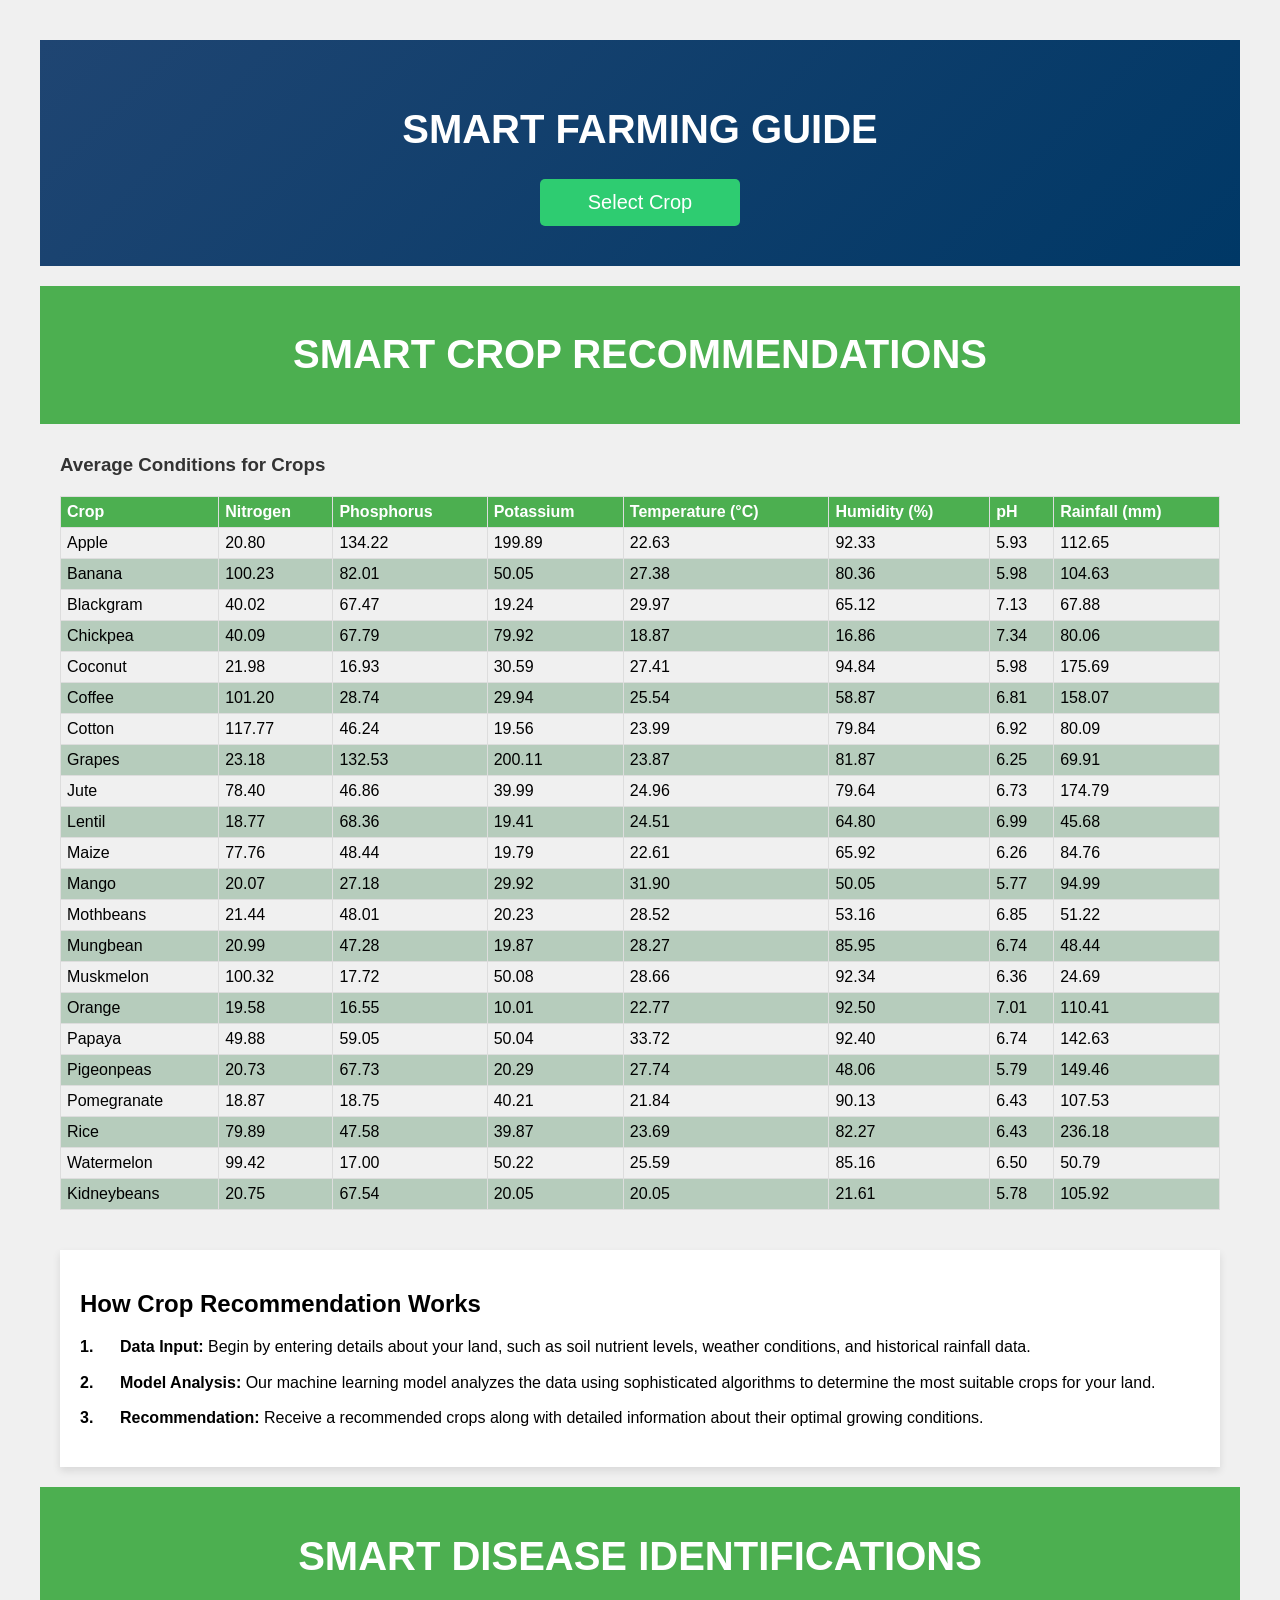
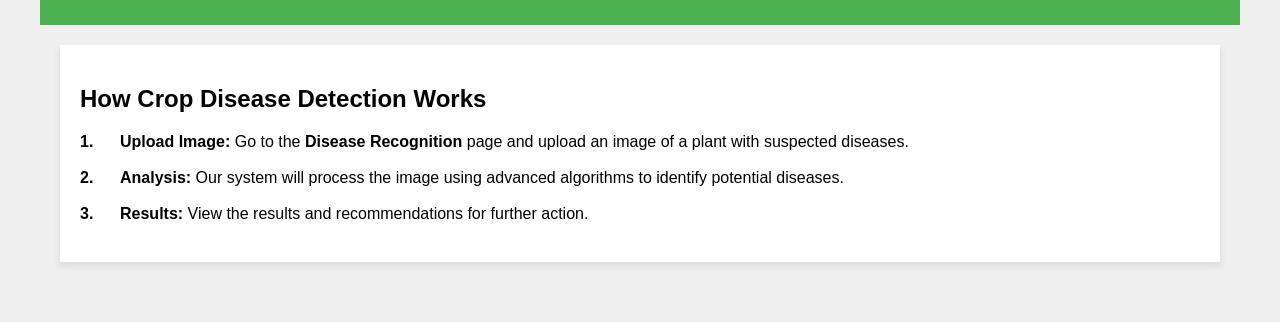
<file: Smart-Farming-guide/index.html>
<!DOCTYPE html>
<html lang="en">
  <head>
    <meta charset="UTF-8" />
    <meta name="viewport" content="width=device-width, initial-scale=1.0" />
    <title>Guidance</title>
    <link rel="stylesheet" href="styles.css" />
  </head>

  <body>
    <div class="container">
      <header class="hero">
        <h1>SMART FARMING GUIDE</h1>
        <div class="dropdown">
          <button class="dropbtn" onclick="toggleDropdown()">
            Select Crop
          </button>
          <div id="dropdownContent" class="dropdown-content">
            <a href="#" onclick="showCrop('apple')">Apple</a>
            <a href="#" onclick="showCrop('banana')">Banana</a>
            <a href="#" onclick="showCrop('blackgram')">Black gram</a>
            <a href="#" onclick="showCrop('chickpea')">Chickpea</a>
            <a href="#" onclick="showCrop('coffee')">Coffee</a>
            <a href="#" onclick="showCrop('coconut')">Coconut</a>
            <a href="#" onclick="showCrop('cotton')">Cotton</a>
            <a href="#" onclick="showCrop('grapes')">Grapes</a>
            <a href="#" onclick="showCrop('jute')">Jute</a>
            <a href="#" onclick="showCrop('kidneybeans')">Kidneybeans</a>
            <a href="#" onclick="showCrop('lentil')">Lentil</a>
            <a href="#" onclick="showCrop('maize')">Maize</a>
            <a href="#" onclick="showCrop('mungbean')">Mung bean</a>
            <a href="#" onclick="showCrop('mothbeans')">Moth beans</a>
            <a href="#" onclick="showCrop('muskmelon')">Muskmelon</a>
            <a href="#" onclick="showCrop('orange')">Orange</a>
            <a href="#" onclick="showCrop('papaya')">Papaya</a>
            <a href="#" onclick="showCrop('pigeonpeas')">Pigeon peas</a>
            <a href="#" onclick="showCrop('pomegranate')">Pomegranate</a>
            <a href="#" onclick="showCrop('rice')">Rice</a>
            <a href="#" onclick="showCrop('watermelon')">Watermelon</a>
            <a href="#" onclick="showCrop('mango')">Mango</a>
          </div>
        </div>
      </header>
      <div id="cropInfo" class="crop-info">
        <!-- Crop information will be displayed here -->
      </div>
    </div>

    <header>
      <h1>SMART CROP RECOMMENDATIONS</h1>
    </header>
    <main>
      <!-- <section id="model-intro">
        <p>
          Our crop recommendation model leverages machine learning to analyze
          key factors such as soil nutrients, weather conditions, and rainfall
          to provide informed agricultural decisions. By training multiple
          models, we've honed the accuracy and precision of our recommendations,
          ensuring that you receive the best advice for your land.
        </p>
      </section>
      <section id="explore-crops">
        <h2>Explore Optimal Crops</h2>
        <p>
          Discover the ideal crops for your land by exploring the average
          conditions required for each crop. Our model takes into account
          nitrogen, phosphorus, potassium levels, temperature, humidity, pH, and
          rainfall to suggest the most suitable crops.
        </p>
      </section> -->
      <section id="crops-table">
        <h3>Average Conditions for Crops</h3>
        <table id="crop-table">
          <thead>
            <tr>
              <th>Crop</th>
              <th>Nitrogen</th>
              <th>Phosphorus</th>
              <th>Potassium</th>
              <th>Temperature (°C)</th>
              <th>Humidity (%)</th>
              <th>pH</th>
              <th>Rainfall (mm)</th>
            </tr>
          </thead>
          <tbody>
            <!-- Table rows will be inserted here by JavaScript -->
          </tbody>
        </table>
      </section>
    </main>

    <section id="crop-recommendation-how-it-works">
      <h2>How Crop Recommendation Works</h2>
      <ol>
        <li>
          <strong>Data Input:</strong> Begin by entering details about your
          land, such as soil nutrient levels, weather conditions, and historical
          rainfall data.
        </li>
        <li>
          <strong>Model Analysis:</strong> Our machine learning model analyzes
          the data using sophisticated algorithms to determine the most suitable
          crops for your land.
        </li>
        <li>
          <strong>Recommendation:</strong> Receive a recommended crops
          along with detailed information about their optimal growing
          conditions.
        </li>
      </ol>
    </section>

    <header>
      <h1>SMART DISEASE IDENTIFICATIONS</h1>
    </header>

    <!-- <section id="smart-disease-detection">
      <p>
        Our mission is to help in identifying plant diseases efficiently. Upload
        an image of a plant, and our system will analyze it to detect any signs
        of diseases. Together, let's protect our crops and ensure a healthier
        harvest!
      </p>
    </section> -->

    <section id="crop-recommendation-how-it-works">
      <h2>How Crop Disease Detection Works</h2>
      <ol>
        <li>
          <strong>Upload Image:</strong> Go to the
          <strong>Disease Recognition</strong> page and upload an image of a
          plant with suspected diseases.
        </li>
        <li>
          <strong>Analysis:</strong> Our system will process the image using
          advanced algorithms to identify potential diseases.
        </li>
        <li>
          <strong>Results:</strong> View the results and recommendations for
          further action.
        </li>
      </ol>
    </section>

    <!-- <section id="about-project">
      <h2>About</h2>
      <p>
        This dataset is recreated using offline augmentation from the original
        dataset. The original dataset can be found on this GitHub repo.
      </p>
      <h3>Content</h3>
      <ul>
        <li>train (70295 images)</li>
        <li>test (33 images)</li>
        <li>validation (17572 images)</li>
      </ul>
    </section> -->

    
    <script src="script.js"></script>
  </body>
</html>
</file>
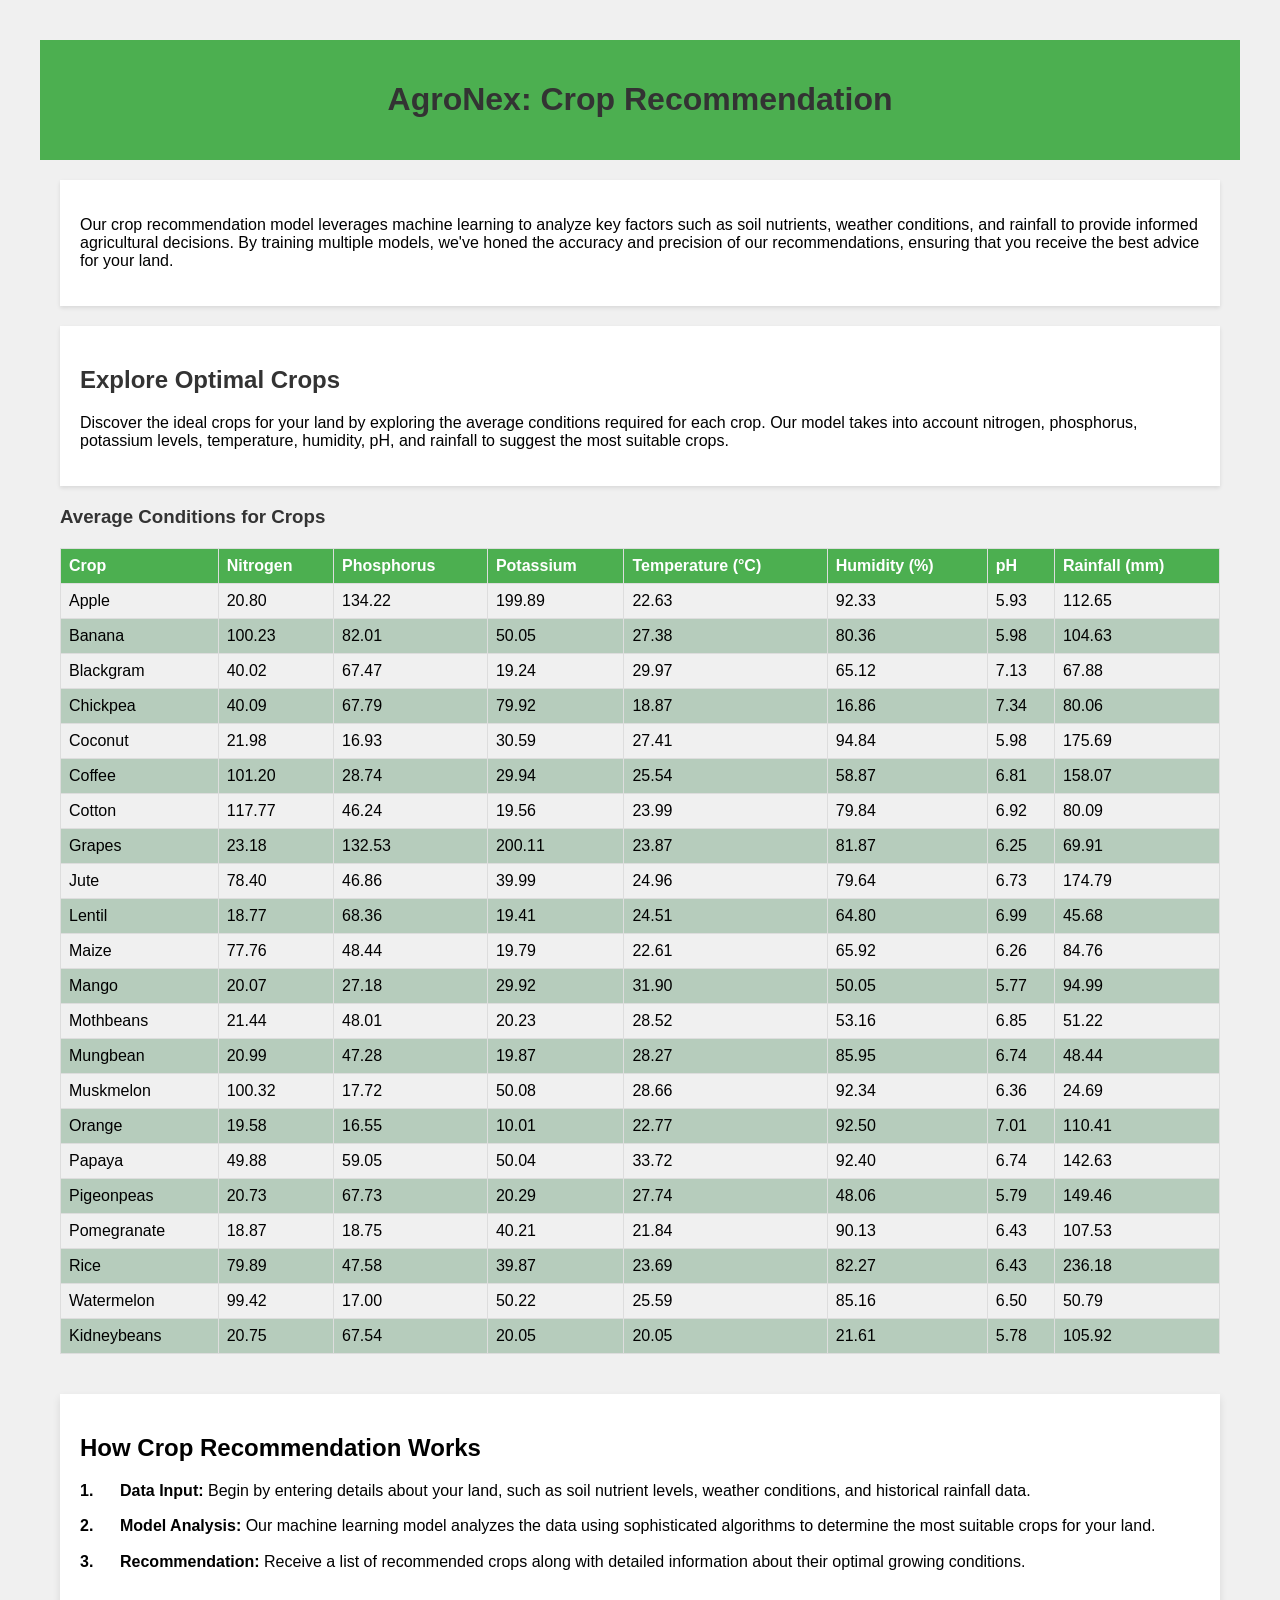
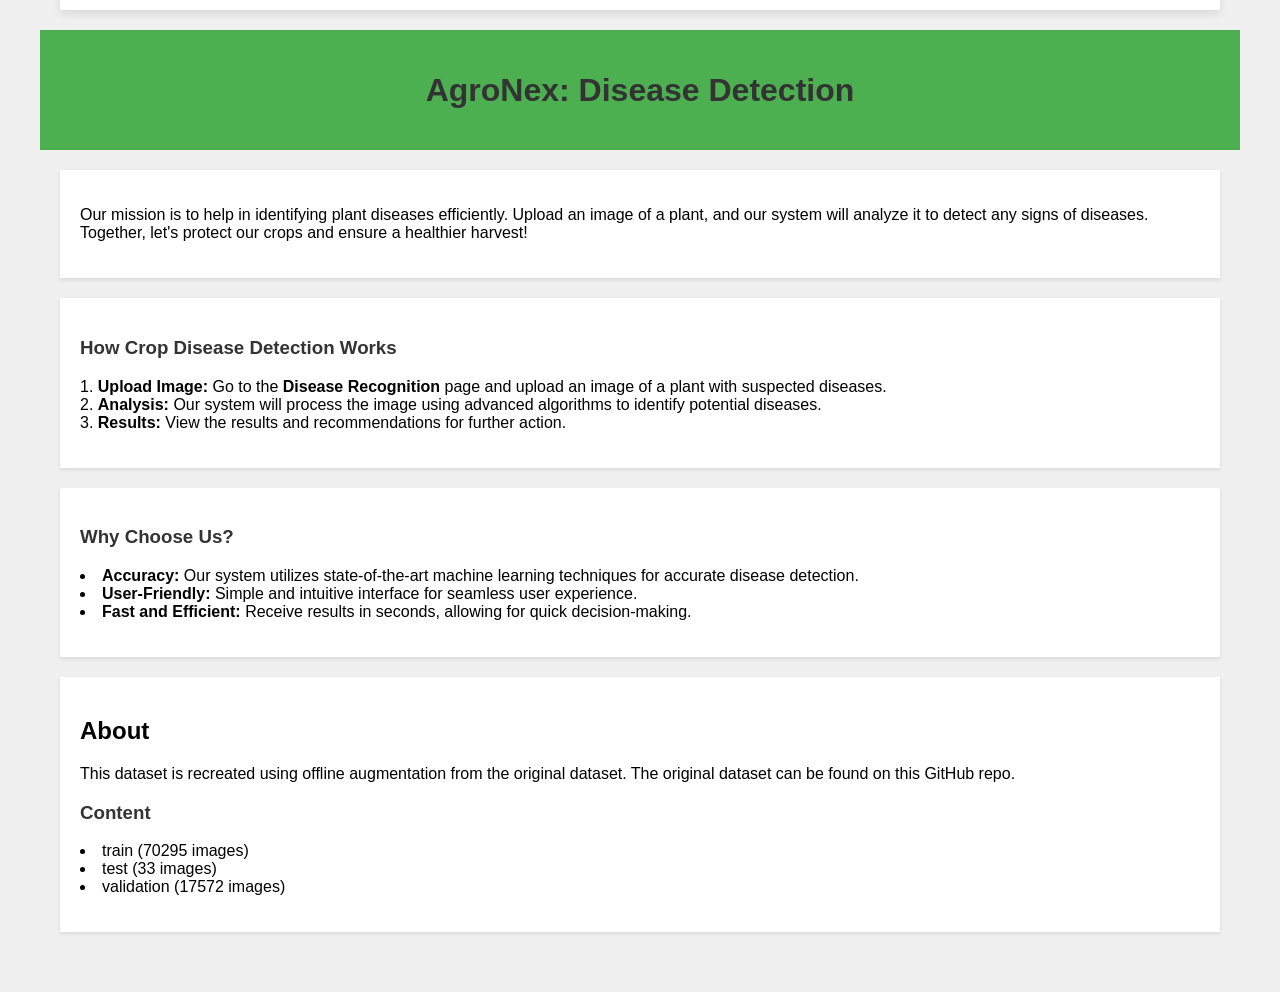
<file: CROP-RECOMMENDATION/explore/index.html>
<!DOCTYPE html>
<html lang="en">

<head>
  <meta charset="UTF-8">
  <meta name="viewport" content="width=device-width, initial-scale=1.0">
  <title>AgroNex:The next generation farming intelligent</title>
  <link rel="stylesheet" href="index.css">
</head>

<body>
  <header>
    <h1>AgroNex: Crop Recommendation</h1>
  </header>
  <main>
    <section id="model-intro">
      <p>Our crop recommendation model leverages machine learning to analyze key factors such as soil nutrients, weather
        conditions, and rainfall to provide informed agricultural decisions. By training multiple models, we've honed
        the accuracy and precision of our recommendations, ensuring that you receive the best advice for your land.</p>
    </section>
    <section id="explore-crops">
      <h2>Explore Optimal Crops</h2>
      <p>Discover the ideal crops for your land by exploring the average conditions required for each crop. Our model
        takes into account nitrogen, phosphorus, potassium levels, temperature, humidity, pH, and rainfall to suggest
        the most suitable crops.</p>
    </section>
    <section id="crops-table">
      <h3>Average Conditions for Crops</h3>
      <table id="crop-table">
        <thead>
          <tr>
            <th>Crop</th>
            <th>Nitrogen</th>
            <th>Phosphorus</th>
            <th>Potassium</th>
            <th>Temperature (°C)</th>
            <th>Humidity (%)</th>
            <th>pH</th>
            <th>Rainfall (mm)</th>
          </tr>
        </thead>
        <tbody>
          <!-- Table rows will be inserted here by JavaScript -->
        </tbody>
      </table>
    </section>
  </main>

  <section id="crop-recommendation-how-it-works">
    <h2>How Crop Recommendation Works</h2>
    <ol>
      <li><strong>Data Input:</strong> Begin by entering details about your land, such as soil nutrient levels, weather
        conditions, and historical rainfall data.</li>
      <li><strong>Model Analysis:</strong> Our machine learning model analyzes the data using sophisticated algorithms
        to determine the most suitable crops for your land.</li>
      <li><strong>Recommendation:</strong> Receive a list of recommended crops along with detailed information about
        their optimal growing conditions.</li>
    </ol>
  </section>


  <header>
    <h1>AgroNex: Disease Detection</h1>
  </header>

  <section id="smart-disease-detection">
    <p>Our mission is to help in identifying plant diseases efficiently. Upload an image of a plant, and our system will
      analyze it to detect any signs of diseases. Together, let's protect our crops and ensure a healthier harvest!</p>
  </section>

  <section id="smart-disease-detection">
    <h3>How Crop Disease Detection Works</h3>
    <ol>
      <li><strong>Upload Image:</strong> Go to the <strong>Disease Recognition</strong> page and upload an image of a
        plant with suspected diseases.</li>
      <li><strong>Analysis:</strong> Our system will process the image using advanced algorithms to identify potential
        diseases.</li>
      <li><strong>Results:</strong> View the results and recommendations for further action.</li>
    </ol>
  </section>

  <section id="smart-disease-detection">
    <h3>Why Choose Us?</h3>
    <ul>
      <li><strong>Accuracy:</strong> Our system utilizes state-of-the-art machine learning techniques for accurate
        disease detection.</li>
      <li><strong>User-Friendly:</strong> Simple and intuitive interface for seamless user experience.</li>
      <li><strong>Fast and Efficient:</strong> Receive results in seconds, allowing for quick decision-making.</li>
    </ul>
  </section>


  <section id="about-project">
    <h2>About</h2>
    <p>This dataset is recreated using offline augmentation from the original dataset. The original dataset can be found
      on this GitHub repo.</p>
    <h3>Content</h3>
    <ul>
      <li>train (70295 images)</li>
      <li>test (33 images)</li>
      <li>validation (17572 images)</li>
    </ul>
  </section>



  <script src="index.js"></script>
</body>

</html>
</file>
<file: Smart-Farming-guide/styles.css>
body,
html {
  margin: 10px;
  border: 10px;
  padding: 10px;
  font-family: "Segoe UI", Tahoma, Geneva, Verdana, sans-serif;
  background-color: #f0f0f0;
}

header {
  background-color: #4caf50;
  color: white;
  padding: 20px;
  text-align: center;
}



@media (min-width: 481px) and (max-width: 767px) {
  header h1 {
    font-size: 1.2rem;
  }

}

@media (min-width: 320px) and (max-width: 480px) {
  header h1 {
    font-size: 1.2rem;
  }

}



main {
  padding: 20px;
}

h1,
h2,
h3 {
  color: #333;
}

#model-intro,
#explore-crops {
  background-color: white;
  margin-bottom: 20px;
  padding: 20px;
  box-shadow: 0 2px 4px rgba(0, 0, 0, 0.1);
}

table {
  width: 100%;
  border-collapse: collapse;
  margin-top: 20px;
}

th,
td {
  border: 1px solid #ddd;
  text-align: left;
  padding: 8px;
}

th {
  background-color: #4caf50;
  color: white;
}

tr:nth-child(even) {
  background-color: #b6ccbc;
}

#crop-recommendation-how-it-works {
  background-color: #fff;
  margin-top: 20px;
  margin-bottom: 20px;
  margin-left: 20px;
  margin-right: 20px;
  padding: 20px;
  box-shadow: 0 4px 8px rgba(0, 0, 0, 0.1);
}

#crop-recommendation-how-it-works h2 {
  color: #000000;
  margin-bottom: 16px;
}

#crop-recommendation-how-it-works ol {
  counter-reset: list-counter;
  list-style: none;
  padding-left: 0;
}

#crop-recommendation-how-it-works ol li {
  counter-increment: list-counter;
  padding-left: 40px;
  position: relative;
  margin-bottom: 10px;
  line-height: 1.6;
}

#crop-recommendation-how-it-works ol li::before {
  content: counter(list-counter) ".";
  position: absolute;
  left: 0;
  top: 0;
  font-weight: bold;
  color: #000000;
}

#smart-disease-detection,
#about-project {
  background-color: white;
  margin-top: 20px;
  margin-bottom: 20px;
  margin-left: 20px;
  margin-right: 20px;
  padding: 20px;
  box-shadow: 0 2px 4px rgba(0, 0, 0, 0.1);
}


#smart-disease-detection ol li {
  counter-increment: list-counter;
  margin-bottom: 10px;
}

#smart-disease-detection h2,
#about-project h2 {
  color: #000000;
}

#smart-disease-detection ol,
#smart-disease-detection ul,
#about-project ul {
  list-style-position: inside;
  padding-left: 0;
}

/* Base styles - already provided above, apply for all devices */

/* Mobile-specific styles */
@media screen and (max-width: 768px) {

  /* Base styles - apply for all devices */
  body,
  html {
    margin: 0;
    padding: 0;
    font-family: "Segoe UI", Tahoma, Geneva, Verdana, sans-serif;
    background-color: #f0f0f0;
  }

  header {
    background-color: #4caf50;
    color: white;
    padding: 20px;
    text-align: center;
  }

  main {
    padding: 15px;
  }

  h1,
  h2,
  h3 {
    color: #333;
  }

  section {
    background-color: white;
    margin: 10px;
    padding: 20px;
    box-shadow: 0 2px 4px rgba(0, 0, 0, 0.1);
  }

  table {
    width: 100%;
    border-collapse: collapse;
    margin-top: 20px;
  }

  th,
  td {
    border: 1px solid #ddd;
    text-align: left;
    padding: 8px;
  }

  th {
    background-color: #4caf50;
    color: white;
  }

  tr:nth-child(even) {
    background-color: #b6ccbc;
  }

  button {
    background-color: #4caf50;
    color: white;
    border: none;
    padding: 10px 20px;
    border-radius: 5px;
    cursor: pointer;
    font-size: 16px;
    margin-top: 20px;
  }

  button:hover {
    background-color: #45a049;
  }
}

/* Mobile-specific styles */
@media screen and (max-width: 768px) {

  header,
  main,
  section,
  button {
    padding: 10px;
  }

  h1,
  h2,
  h3 {
    font-size: 20px;
    /* Adjust heading sizes for better readability */
  }

  /* Base styles for table - apply for all devices */
  table {
    width: 100%;
    border-collapse: collapse;
    margin-top: 20px;
  }

  th,
  td {
    border: 1px solid #ddd;
    text-align: left;
    padding: 8px;
  }

  th {
    background-color: #4caf50;
    color: white;
  }

  tr:nth-child(even) {
    background-color: #f2f2f2;
  }
}

/* Mobile-specific styles */
@media screen and (max-width: 768px) {
  table {
    display: block;
    overflow-x: auto;
    /* Allows table to scroll horizontally on small screens */
  }

  th,
  td {
    padding: 10px 5px;
    /* Reduces padding to fit content on smaller screens */
    font-size: 14px;
    /* Smaller font size for better readability */
  }

  th {
    font-size: 16px;
    /* Slightly larger font size for headers for emphasis */
  }
}

th,
td {
  padding: 6px;
  /* Smaller padding for table cells */
}

button {
  padding: 8px 16px;
  /* Smaller padding for buttons */
  font-size: 14px;
  /* Smaller font size for button text */
}
























.hero {
  text-align: center;
  background: linear-gradient(135deg, #1f4572, #003866);
  padding: 40px;
  /* border-radius: 8px; */
  margin-bottom: 20px;
}

h1 {
  font-size: 2.5rem;
  color: white;
}


@media (min-width: 481px) and (max-width: 767px) {
  .hero h1 {
    font-size: 1.2rem;
  }

}

@media (min-width: 320px) and (max-width: 480px) {
  .hero h1 {
    font-size: 1.2rem;
  }

}

h3 {
  margin: 10px 0;
}

p {
  margin-bottom: 20px;
}


.dropdown {
  position: relative;
  display: inline-block;
}

.dropbtn {
  background-color: #2ecc71;
  color: white;
  padding: 12px 20px;
  font-size: 20px;
  border: none;
  border-radius: 5px;
  width: 200px;
  cursor: pointer;
  transition: background-color 0.3s, transform 0.2s;
}

.dropbtn:hover {
  background-color: #27ae60;
  transform: translateY(-2px);
}

.dropdown-content {
  display: none;
  position: absolute;
  background-color: #fff;
  width: 200px;
  box-shadow: 0 2px 8px rgba(0, 0, 0, 0.2);
  z-index: 1;
  border-radius: 5px;
  opacity: 0;
  /* For transition effect */
  transition: opacity 0.3s ease;
}

.dropdown:hover .dropdown-content {
  display: block;
  opacity: 1;
  /* Fade-in effect */
}

.dropdown-content a {
  color: black;
  padding: 12px 16px;
  text-decoration: none;
  display: block;
  transition: background-color 0.3s, padding 0.3s;
}

.dropdown-content a:hover {
  background-color: #f1f1f1;
  padding-left: 20px;
  /* Subtle effect on hover */
}

@media (max-width: 600px) {
  .dropbtn {
    font-size: 18px;
    /* Responsive font size */
    padding: 10px 15px;
  }

  .dropdown-content {
    min-width: 150px;
    /* Adjust for smaller screens */
  }
}


.show {
  display: block;
}

.gallery {
  display: grid;
  grid-template-columns: repeat(auto-fill, minmax(300px, 1fr));
  gap: 20px;
}

.gallery-item {
  background: white;
  border-radius: 8px;
  box-shadow: 0 2px 10px rgba(0, 0, 0, 0.1);
  text-align: center;
  overflow: hidden;
  transition: transform 0.3s;
}

.gallery-item:hover {
  transform: scale(1.05);
}

.gallery-item img {
  width: 100%;
  height: auto;
}

.crop-info {
  padding: 20px;
  background: white;
  /* border-radius: 8px; */
  box-shadow: 0 2px 10px rgba(0, 0, 0, 0.1);
  display: none;
  /* Hidden by default */
  margin-top: 20px;
}



.footer {
  padding: 1rem;
  padding-top: 1rem;
  margin-top: 2rem;
  text-align: center;
  font-size: 2rem;
  font-weight: normal;
  color: #000;
  border-top: 0.1rem solid rgba(0, 0, 0, 0.1);
}

.footer-text {
  color: #000000;
  font-size: 18px;
  margin: 0;
}

@media (min-width: 481px) and (max-width: 767px) {
  .footer-text {
    font-size: 12px;
  }
}

@media (min-width: 320px) and (max-width: 480px) {
  .footer-text {
    font-size: 12px;
  }
}
</file>
<file: CROP-RECOMMENDATION/explore/index.css>
body,
html {
  margin: 10px;
  border: 10px;
  padding: 10px;
  font-family: "Segoe UI", Tahoma, Geneva, Verdana, sans-serif;
  background-color: #f0f0f0;
}

header {
  background-color: #4caf50;
  color: white;
  padding: 20px;
  text-align: center;
}

main {
  padding: 20px;
}

h1,
h2,
h3 {
  color: #333;
}

#model-intro,
#explore-crops {
  background-color: white;
  margin-bottom: 20px;
  padding: 20px;
  box-shadow: 0 2px 4px rgba(0, 0, 0, 0.1);
}

table {
  width: 100%;
  border-collapse: collapse;
  margin-top: 20px;
}

th,
td {
  border: 1px solid #ddd;
  text-align: left;
  padding: 8px;
}

th {
  background-color: #4caf50;
  color: white;
}

tr:nth-child(even) {
  background-color: #b6ccbc;
}

#crop-recommendation-how-it-works {
  background-color: #fff;
  margin-top: 20px;
  margin-bottom: 20px;
  margin-left: 20px;
  margin-right: 20px;
  padding: 20px;
  box-shadow: 0 4px 8px rgba(0, 0, 0, 0.1);
}

#crop-recommendation-how-it-works h2 {
  color: #000000;
  margin-bottom: 16px;
}

#crop-recommendation-how-it-works ol {
  counter-reset: list-counter;
  list-style: none;
  padding-left: 0;
}

#crop-recommendation-how-it-works ol li {
  counter-increment: list-counter;
  padding-left: 40px;
  position: relative;
  margin-bottom: 10px;
  line-height: 1.6;
}

#crop-recommendation-how-it-works ol li::before {
  content: counter(list-counter) ".";
  position: absolute;
  left: 0;
  top: 0;
  font-weight: bold;
  color: #000000;
}

#smart-disease-detection,
#about-project {
  background-color: white;
  margin-top: 20px;
  margin-bottom: 20px;
  margin-left: 20px;
  margin-right: 20px;
  padding: 20px;
  box-shadow: 0 2px 4px rgba(0, 0, 0, 0.1);
}

#smart-disease-detection h2,
#about-project h2 {
  color: #000000;
}

#smart-disease-detection ol,
#smart-disease-detection ul,
#about-project ul {
  list-style-position: inside;
  padding-left: 0;
}

/* Base styles - already provided above, apply for all devices */

/* Mobile-specific styles */
@media screen and (max-width: 768px) {
  /* Base styles - apply for all devices */
  body,
  html {
    margin: 0;
    padding: 0;
    font-family: "Segoe UI", Tahoma, Geneva, Verdana, sans-serif;
    background-color: #f0f0f0;
  }

  header {
    background-color: #4caf50;
    color: white;
    padding: 20px;
    text-align: center;
  }

  main {
    padding: 15px;
  }

  h1,
  h2,
  h3 {
    color: #333;
  }

  section {
    background-color: white;
    margin: 10px;
    padding: 20px;
    box-shadow: 0 2px 4px rgba(0, 0, 0, 0.1);
  }

  table {
    width: 100%;
    border-collapse: collapse;
    margin-top: 20px;
  }

  th,
  td {
    border: 1px solid #ddd;
    text-align: left;
    padding: 8px;
  }

  th {
    background-color: #4caf50;
    color: white;
  }

  tr:nth-child(even) {
    background-color: #b6ccbc;
  }

  button {
    background-color: #4caf50;
    color: white;
    border: none;
    padding: 10px 20px;
    border-radius: 5px;
    cursor: pointer;
    font-size: 16px;
    margin-top: 20px;
  }

  button:hover {
    background-color: #45a049;
  }

  /* Mobile-specific styles */
  @media screen and (max-width: 768px) {
    header,
    main,
    section,
    button {
      padding: 10px;
    }

    h1,
    h2,
    h3 {
      font-size: 20px; /* Adjust heading sizes for better readability */
    }
    /* Base styles for table - apply for all devices */
    table {
      width: 100%;
      border-collapse: collapse;
      margin-top: 20px;
    }

    th,
    td {
      border: 1px solid #ddd;
      text-align: left;
      padding: 8px;
    }

    th {
      background-color: #4caf50;
      color: white;
    }

    tr:nth-child(even) {
      background-color: #f2f2f2;
    }

    /* Mobile-specific styles */
    @media screen and (max-width: 768px) {
      table {
        display: block;
        overflow-x: auto; /* Allows table to scroll horizontally on small screens */
      }

      th,
      td {
        padding: 10px 5px; /* Reduces padding to fit content on smaller screens */
        font-size: 14px; /* Smaller font size for better readability */
      }

      th {
        font-size: 16px; /* Slightly larger font size for headers for emphasis */
      }
    }

    th,
    td {
      padding: 6px; /* Smaller padding for table cells */
    }

    button {
      padding: 8px 16px; /* Smaller padding for buttons */
      font-size: 14px; /* Smaller font size for button text */
    }
  }
}
</file>
